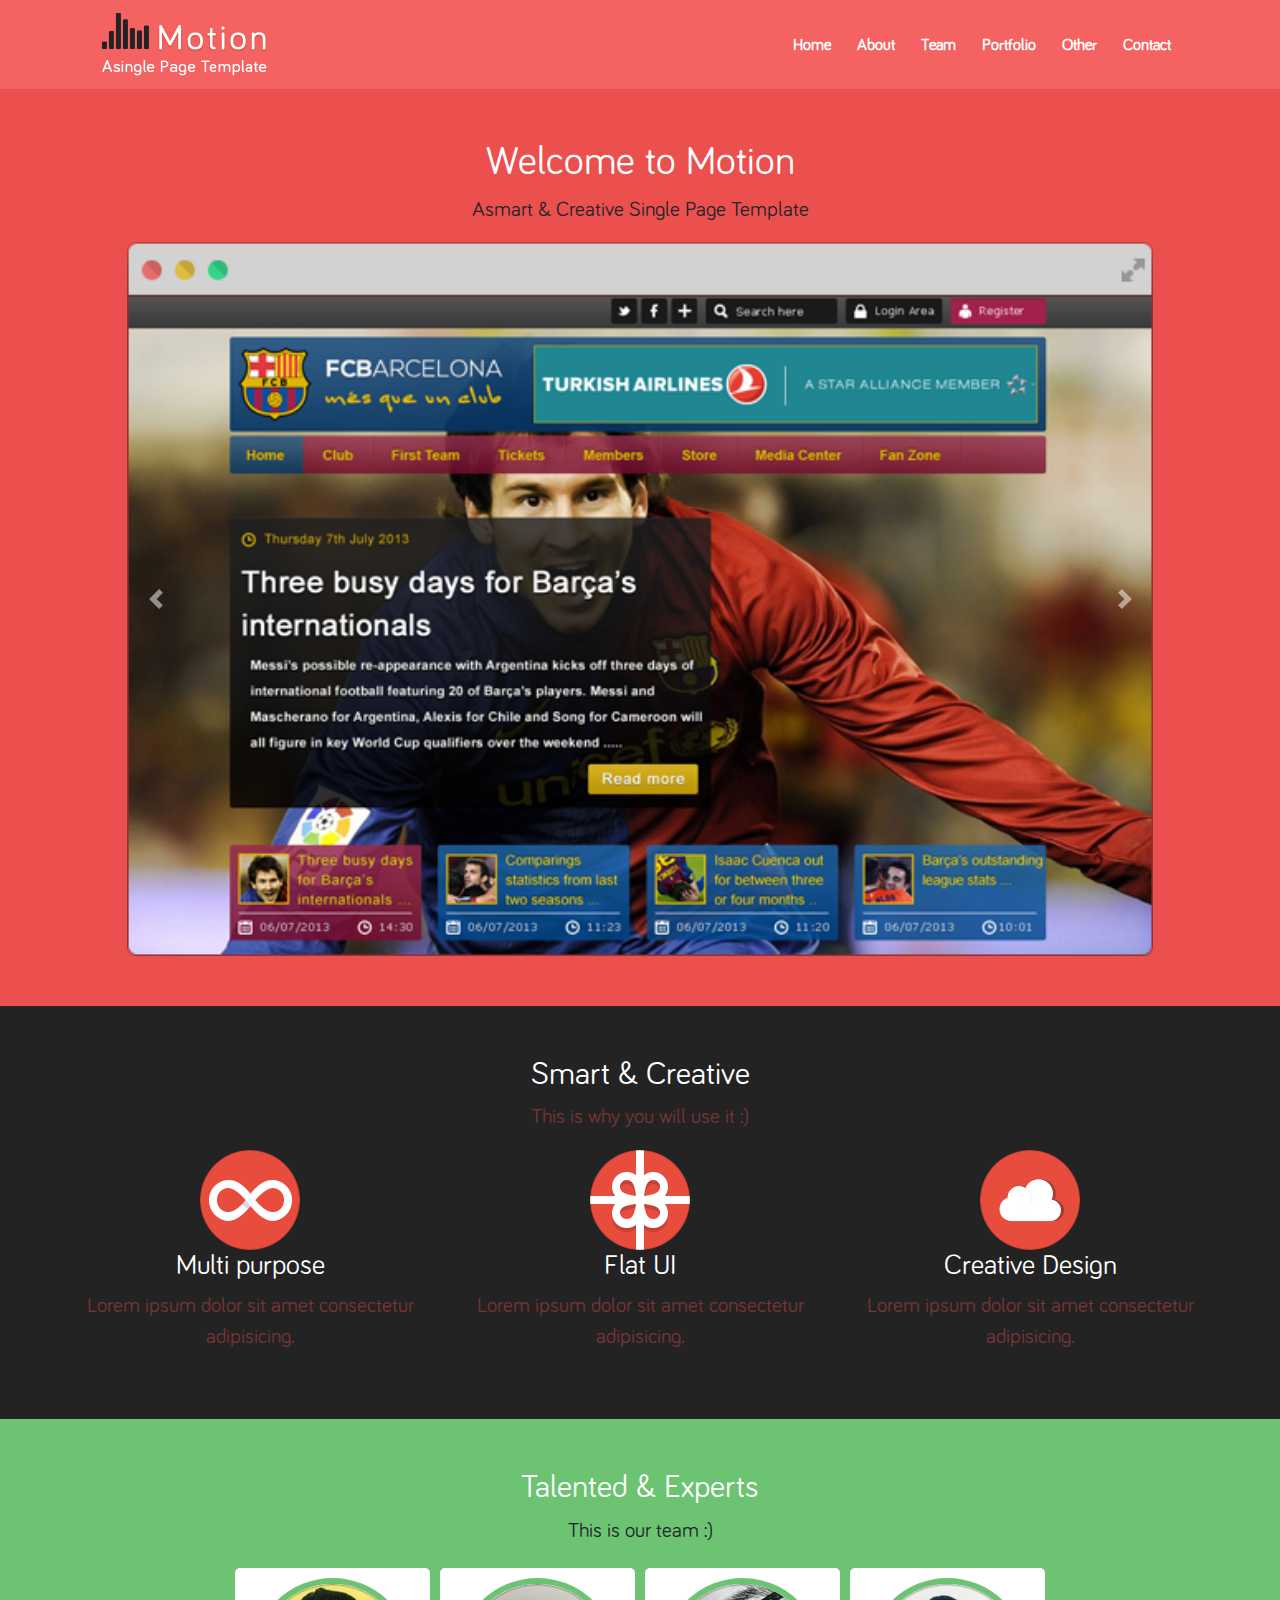
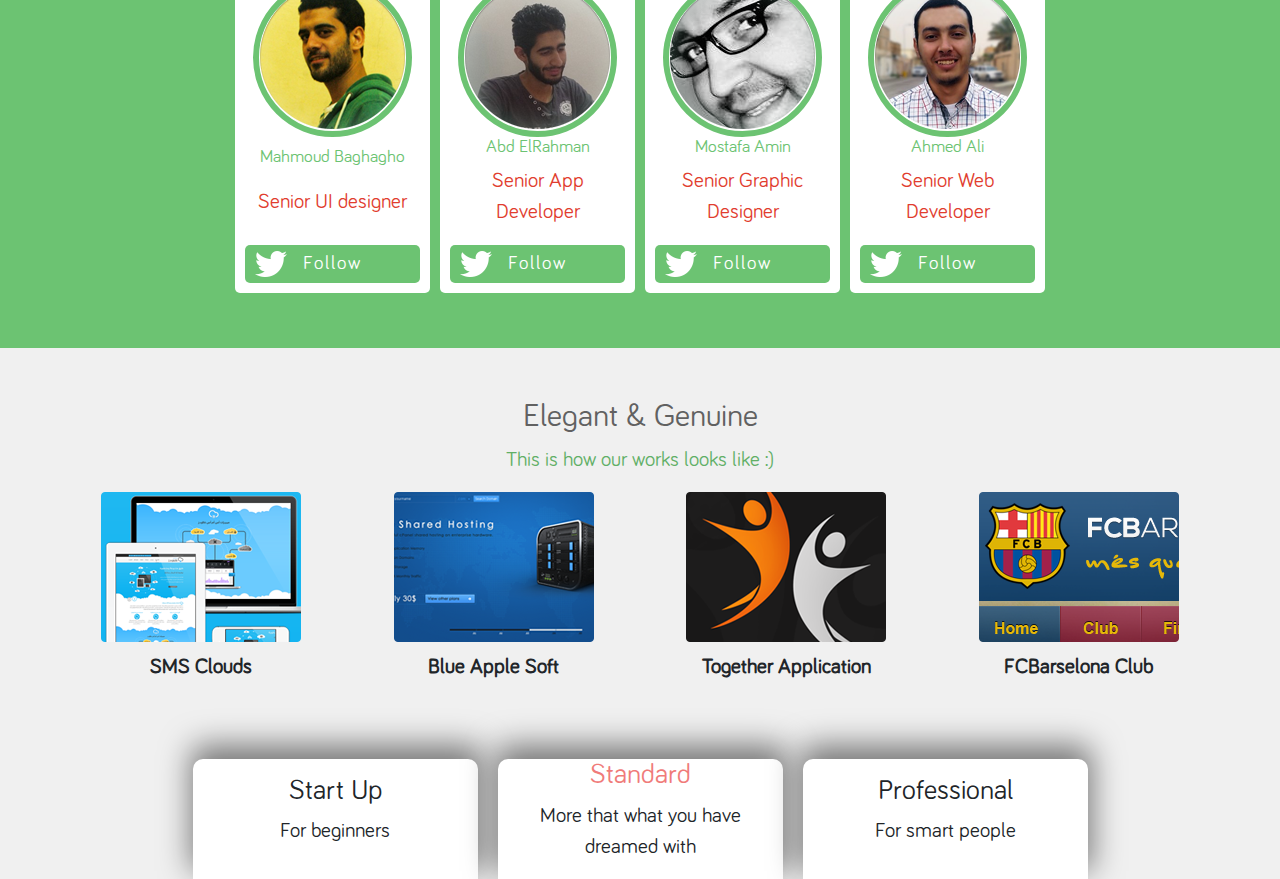
<file: Motion/index.html>
<!DOCTYPE html>
<html lang="en">
<head>
    <meta charset="UTF-8">
    <meta name="viewport" content="width=device-width, initial-scale=1.0">
    <meta http-equiv="X-UA-Compatible" content="ie=edge">
    <title>Motion</title>
    <link rel="stylesheet" href="https://stackpath.bootstrapcdn.com/bootstrap/4.3.1/css/bootstrap.min.css" integrity="sha384-ggOyR0iXCbMQv3Xipma34MD+dH/1fQ784/j6cY/iJTQUOhcWr7x9JvoRxT2MZw1T" crossorigin="anonymous">
    <link rel="stylesheet" href="styles.css">
</head>
<body>
    <div class="header-1">
        <div class="container">
            <nav class="navbar navbar-expand-lg navbar-light">
            <a class="navbar-brand" href="#"><img src="img/graph.png" alt=""></a>
            <button class="navbar-toggler" type="button" data-toggle="collapse" data-target="#navbarSupportedContent" aria-controls="navbarSupportedContent" aria-expanded="false" aria-label="Toggle navigation">
                <span class="navbar-toggler-icon"></span>
            </button>
            <div class="collapse navbar-collapse" id="navbarSupportedContent">
                <ul class="navbar-nav mr-auto">
                <li class="nav-item active">
                    <a class="nav-link" href="#">Home</a>
                </li>
                <li class="nav-item active">
                    <a class="nav-link" href="#">About</a>
                </li>
                <li class="nav-item active">
                    <a class="nav-link" href="#">Team</a>
                </li>
                <li class="nav-item active">
                    <a class="nav-link" href="#">Portfolio</a>
                </li>
                <li class="nav-item active">
                    <a class="nav-link" href="#">Other</a>
                </li>
                <li class="nav-item active">
                    <a class="nav-link" href="#">Contact</a>
                </li>
                </ul>
            </div>
            </nav>
        </div>
    </div>
    <div class="header-2">
        <div class="container pt">
            <h1>Welcome to Motion</h1>
            <p>Asmart & Creative Single Page Template</p>
                <div id="carouselExampleControls" class="carousel slide" data-ride="carousel">
                    <div class="carousel-inner">
                        <div class="carousel-item active">
                            <img src="img/safari.png" class="d-block" alt="...">
                        </div>
                        <div class="carousel-item">
                            <img src="img/safari2.png" class="d-block" alt="...">
                        </div>
                        <div class="carousel-item">
                            <img src="img/safari3.png" class="d-block" alt="...">
                        </div>
                    </div>
                    <a class="carousel-control-prev" href="#carouselExampleControls" role="button" data-slide="prev">
                        <span class="carousel-control-prev-icon" aria-hidden="true"></span>
                    </a>
                    <a class="carousel-control-next" href="#carouselExampleControls" role="button" data-slide="next">
                        <span class="carousel-control-next-icon" aria-hidden="true"></span>
                    </a>
                </div>
        </div>
    </div>
    <div class="full-w-1">
        <div class="container pt">
            <h2 class="t-center">Smart & Creative</h2>
            <p>This is why you will use it :)</p>
            <div class="creative row">
                <div class="creative-item col-lg-4 col-md-6 col-sm-12">
                    <img src="img/multi.png" alt="">
                    <h3>Multi purpose</h3>
                    <p>Lorem ipsum dolor sit amet consectetur adipisicing.</p>
                </div>
                <div class="creative-item col-lg-4 col-md-6 col-sm-12">
                    <img src="img/flat.png" alt="">
                    <h3>Flat UI</h3>
                    <p>Lorem ipsum dolor sit amet consectetur adipisicing.</p>
                </div>
                <div class="creative-item col-lg-4 col-md-6 col-sm-12">
                    <img src="img/creative.png" alt="">
                    <h3>Creative Design</h3>
                    <p>Lorem ipsum dolor sit amet consectetur adipisicing.</p>
                </div>
            </div>
        </div>
    </div>
    <div class="full-w-3">
        <div class="container pt">
            <h2>Talented & Experts</h2>
            <p>This is our team :)</p>
            <div class="experts row">
                <div class="expert-item col-xl-2 col-lg-4 col-md-5 col-sm-10">
                    <img src="img/team1.png" alt="">
                    <h5>Mahmoud Baghagho</h5>
                    <p>Senior UI designer</p>
                    <button><img src="img/twitter-icon.png" alt="">Follow</button>
                </div>
                <div class="expert-item col-xl-2 col-lg-4 col-md-5 col-sm-10">
                    <img src="img/team2.png" alt="">
                    <h5>Abd ElRahman</h3>
                    <p>Senior App Developer</p>
                    <button><img src="img/twitter-icon.png" alt="">Follow</button>
                </div>
                <div class="expert-item col-xl-2 col-lg-4 col-md-5 col-sm-10">
                    <img src="img/team3.png" alt="">
                    <h5>Mostafa Amin</h3>
                    <p>Senior Graphic Designer</p>
                    <button><img src="img/twitter-icon.png" alt="">Follow</button>
                </div>
                <div class="expert-item col-xl-2 col-lg-4 col-md-5 col-sm-10">
                    <img src="img/team4.png" alt="">
                    <h5>Ahmed Ali</h3>
                    <p>Senior Web Developer</p>
                    <button><img src="img/twitter-icon.png" alt="">Follow</button>
                </div>
            </div>
        </div>
    </div>
    <div class="full-w-4">
        <div class="container pt">
            <h2>Elegant & Genuine</h2>
            <p>This is how our works looks like :)</p>
            <div class="genuines row">
                <div class="genuine-item col">
                    <img src="img/portfolio-1.png" alt="SMS Clouds">
                    <p><strong>SMS Clouds</strong></p>
                </div>
                <div class="genuine-item col">
                    <img src="img/portfolio-2.png" alt="Blue Apple Soft">
                    <p><strong>Blue Apple Soft</strong></p>
                </div>
                <div class="genuine-item col">
                    <img src="img/portfolio-3.png" alt="Together Application">
                    <p><strong>Together Application</strong></p>
                </div>
                <div class="genuine-item col">
                    <img src="img/portfolio-4.png" alt="FCBarselona Club col">
                    <p><strong>FCBarselona Club</strong></p>
                </div>
            </div>
        </div>
        <div class="container">
            <div class="tarifs row">
                <div class="tarif-item col-lg-3">
                    <h3>Start Up</h3>
                    <p>For beginners</p>
                </div>
                <div class="tarif-item standard col-lg-3">
                    <h3> Standard</h3>
                    <p>More that what you have dreamed with</p>
                </div>
                <div class="tarif-item col-lg-3">
                    <h3> Professional</h3>
                    <p>For smart people</p>
                </div>
            </div>
        </div>
    </div>
    <script src="https://code.jquery.com/jquery-3.3.1.slim.min.js" integrity="sha384-q8i/X+965DzO0rT7abK41JStQIAqVgRVzpbzo5smXKp4YfRvH+8abtTE1Pi6jizo" crossorigin="anonymous"></script>
    <script src="https://cdnjs.cloudflare.com/ajax/libs/popper.js/1.14.7/umd/popper.min.js" integrity="sha384-UO2eT0CpHqdSJQ6hJty5KVphtPhzWj9WO1clHTMGa3JDZwrnQq4sF86dIHNDz0W1" crossorigin="anonymous"></script>
    <script src="https://stackpath.bootstrapcdn.com/bootstrap/4.3.1/js/bootstrap.min.js" integrity="sha384-JjSmVgyd0p3pXB1rRibZUAYoIIy6OrQ6VrjIEaFf/nJGzIxFDsf4x0xIM+B07jRM" crossorigin="anonymous"></script>
</body>
</html>
</file>
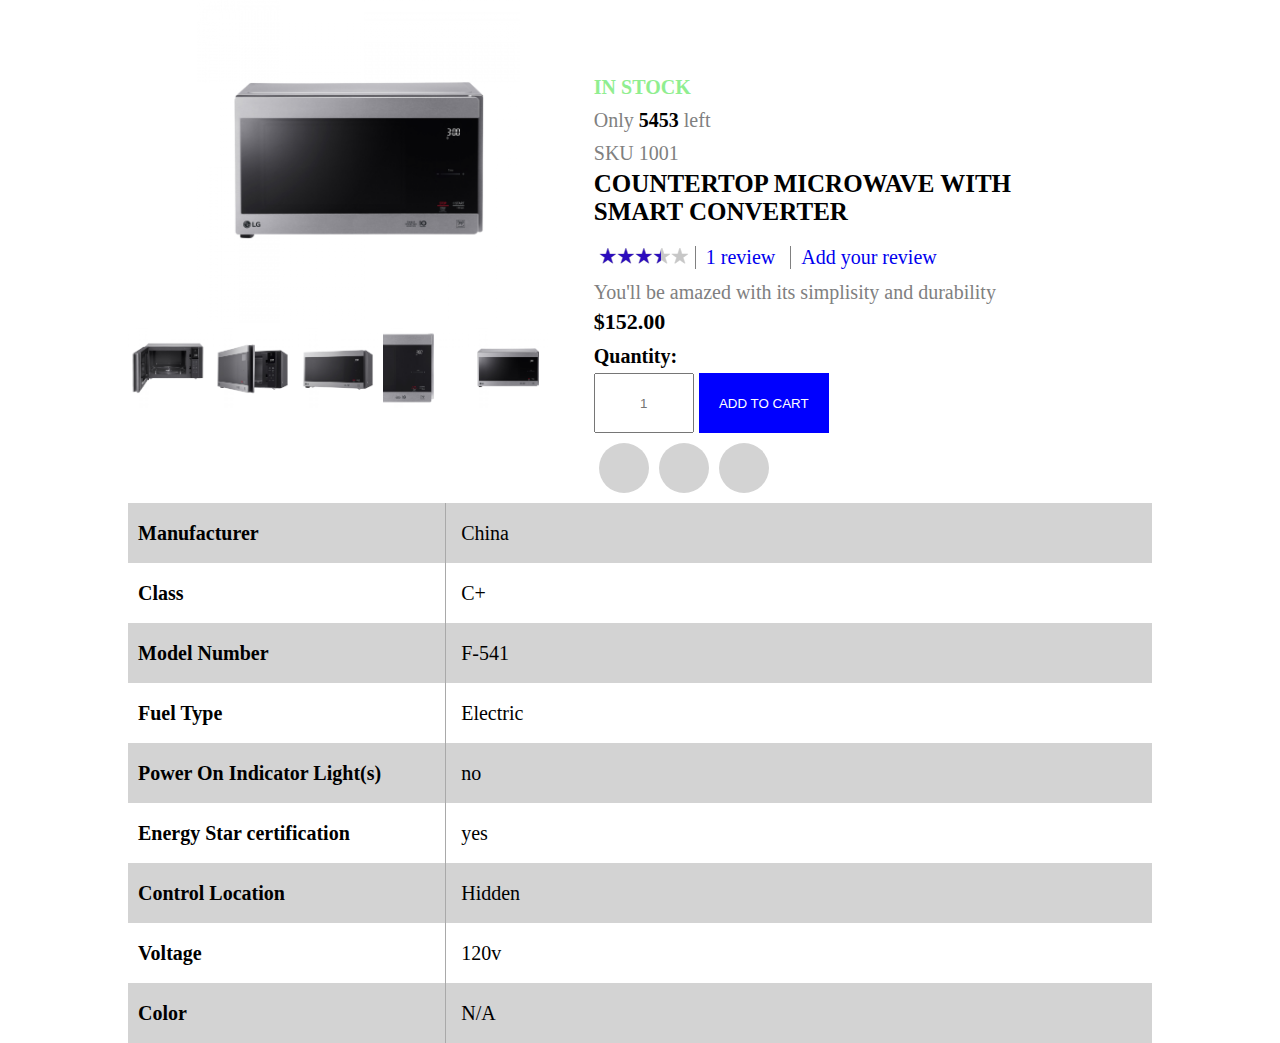
<file: product/index.html>
<!DOCTYPE html>
<html lang="en">
<head>
    <meta charset="UTF-8">
    <meta name="viewport" content="width=device-width, initial-scale=1.0">
    <meta http-equiv="X-UA-Compatible" content="ie=edge">
    <title>Document</title>
    <link rel="stylesheet" href="https://use.fontawesome.com/releases/v5.6.3/css/all.css" integrity="sha384-UHRtZLI+pbxtHCWp1t77Bi1L4ZtiqrqD80Kn4Z8NTSRyMA2Fd33n5dQ8lWUE00s/" crossorigin="anonymous">
    <link rel="stylesheet" href="style.css">
</head>
<body>
    <div class="container">
        <div class="col">
            <div id="big">
                <img src="img/img_4.png" alt="Microwave">
            </div>
            <div class="small">

                <img src="img/img_2.png" alt="Microwave">
                <img src="img/img_3.png" alt="Microwave">
                <img src="img/img_5.png" alt="Microwave">
                <img src="img/img_6.png" alt="Microwave">
                <img src="img/img_4.png" alt="Microwave">
            </div>
        </div>
        <div class="col">
            <p class="green">in stock</p>
            <p>Only <span class="bolder">5453</span> left</p>
            <p><span class="bold">SKU</span> 1001</p>
            <h1>countertop microwave with smart converter</h1>
            <div class="stars">
                <img src="img/star.png" alt="Rating">
                <a href="#">1 review</a>
                <a href="#">Add your review</a>
            </div>
            <p>You'll be amazed with its simplisity and durability</p>
            <h2>$152.00</h2>
            <p class="quanity"><strong>Quantity</strong>:</p>
            <div class="form">
                <input type="text" placeholder="1">
                <input type="submit" value="Add to cart">
            </div>
            <div class="icon"><i class="far fa-heart"></i></div>
            <div class="icon"><i class="fas fa-balance-scale"></i></div>
            <div class="icon"><i class="far fa-envelope"></i></div>
        </div>
        <div class="more-info">
            <div class="row">
                <div class="prop">Manufacturer</div>
                <div class="value">China</div>
            </div>
            <div class="row">
                <div class="prop">Class</div>
                <div class="value">C+</div>
            </div>
            <div class="row">
                <div class="prop">Model Number</div>
                <div class="value">F-541</div>
            </div>
            <div class="row">
                <div class="prop">Fuel Type</div>
                <div class="value">Electric</div>
            </div>
            <div class="row">
                <div class="prop">Power On Indicator Light(s)</div>
                <div class="value">no</div>
            </div>
            <div class="row">
                <div class="prop">Energy Star certification</div>
                <div class="value">yes</div>
            </div>
            <div class="row">
                <div class="prop">Control Location</div>
                <div class="value">Hidden</div>
            </div>
            <div class="row">
                <div class="prop">Voltage</div>
                <div class="value">120v</div>
            </div>
            <div class="row">
                <div class="prop">Color</div>
                <div class="value">N/A</div>
            </div>
        </div>
    </div>
    
    </body>
</html>
</file>
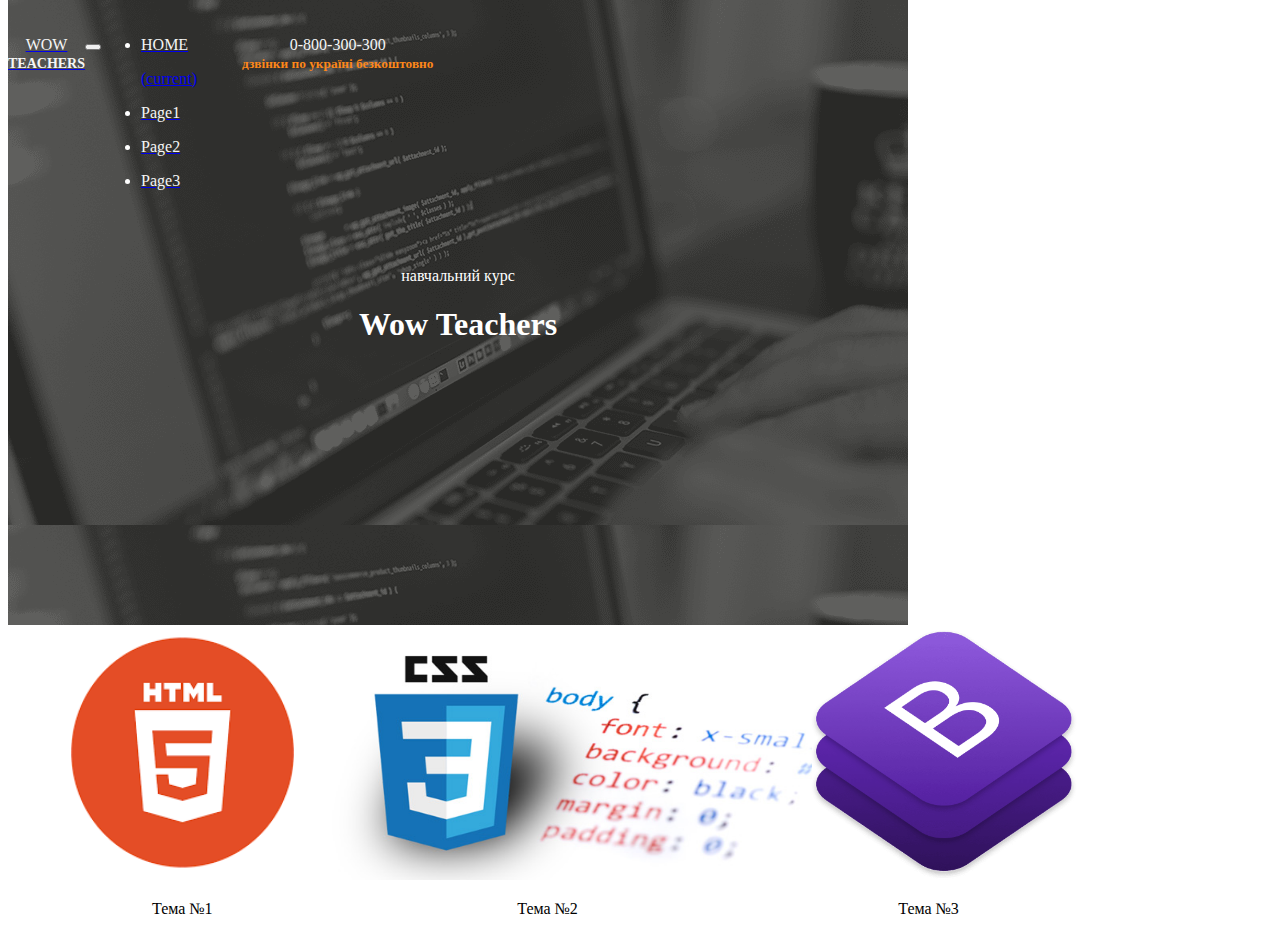
<file: BootStrap/html/index.html>
<!DOCTYPE html>
<html lang="en">
<head>
    <meta charset="UTF-8">
    <meta name="viewport" content="width=device-width, initial-scale=1.0">
    <meta http-equiv="X-UA-Compatible" content="ie=edge">
    <link rel="stylesheet" href="https://stackpath.bootstrapcdn.com/bootstrap/4.2.1/css/bootstrap.min.css" integrity="sha384-GJzZqFGwb1QTTN6wy59ffF1BuGJpLSa9DkKMp0DgiMDm4iYMj70gZWKYbI706tWS" crossorigin="anonymous">
    <link rel="stylesheet" href="../css/style.css">
    <title>Document</title>
</head>
<body>
    <div class="container">
        <div class=row>
            <div class="menu-h col-xl-12">
                    <nav class="navbar navbar-expand-lg navbar-light">
                            <a class="navbar-brand" href="../html/index.html"><p class="base">WOW<br><b>teachers</b></p></a>
                            <button class="navbar-toggler" type="button" data-toggle="collapse" data-target="#navbarNav" aria-controls="navbarNav" aria-expanded="false" aria-label="Toggle navigation">
                              <span class="navbar-toggler-icon"></span>
                            </button>
                            <div class="collapse navbar-collapse d-flex justify-content-end" id="navbarNav">
                              <ul class="navbar-nav">
                                <li class="nav-item active">
                                  <a class="nav-link" href="../html/index.html"><p>HOME</p> <span class="sr-only">(current)</span></a>
                                </li>
                                <li class="nav-item">
                                  <a class="nav-link" href="../html/index1.html"><p>Page1</p></a>
                                </li>
                                <li class="nav-item">
                                  <a class="nav-link" href="../html/index2.html"><p>Page2</p></a>
                                </li>
                                <li class="nav-item">
                                  <a class="nav-link" href="../html/index3.html"><p>Page3</p></a>
                                </li>
                              </ul>
                            </div>
                            <div class="cell">
                              <p id="num">0-800-300-300<br><small><strong>дзвінки по україні безкоштовно</strong></small></p>
                            </div>
                          </nav>
                <div class="h">
                    <p>навчальний курс</p>
                    <h1>Wow Teachers</h1>
                </div>
            </div>
        </div>
        <div class="row">
            <div class="langs">
              <div class="lang">
                <a href="index1.html"><img class="lang-item" src="../img/1.png" alt="HTML"></a>
                <p class="tc">Тема №1</p>
              </div>
              <div class="lang">
                  <a href="../html/index2.html"><img class="lang-item1" src="../img/css1.jpg" alt="CSS"></a>
                  <p class="tc">Тема №2</p>
              </div>
              <div class="lang">
                  <a href="../html/index3.html"><img class="lang-item2" src="../img/bootstrap.png" alt="BootStrap"></a>
                  <p class="tc">Тема №3</p>
              </div>



            </div>
        </div>
    <script src="https://code.jquery.com/jquery-3.3.1.slim.min.js" integrity="sha384-q8i/X+965DzO0rT7abK41JStQIAqVgRVzpbzo5smXKp4YfRvH+8abtTE1Pi6jizo" crossorigin="anonymous"></script>
    <script src="https://cdnjs.cloudflare.com/ajax/libs/popper.js/1.14.6/umd/popper.min.js" integrity="sha384-wHAiFfRlMFy6i5SRaxvfOCifBUQy1xHdJ/yoi7FRNXMRBu5WHdZYu1hA6ZOblgut" crossorigin="anonymous"></script>
    <script src="https://stackpath.bootstrapcdn.com/bootstrap/4.2.1/js/bootstrap.min.js" integrity="sha384-B0UglyR+jN6CkvvICOB2joaf5I4l3gm9GU6Hc1og6Ls7i6U/mkkaduKaBhlAXv9k" crossorigin="anonymous"></script>
</body>
</html>
</file>
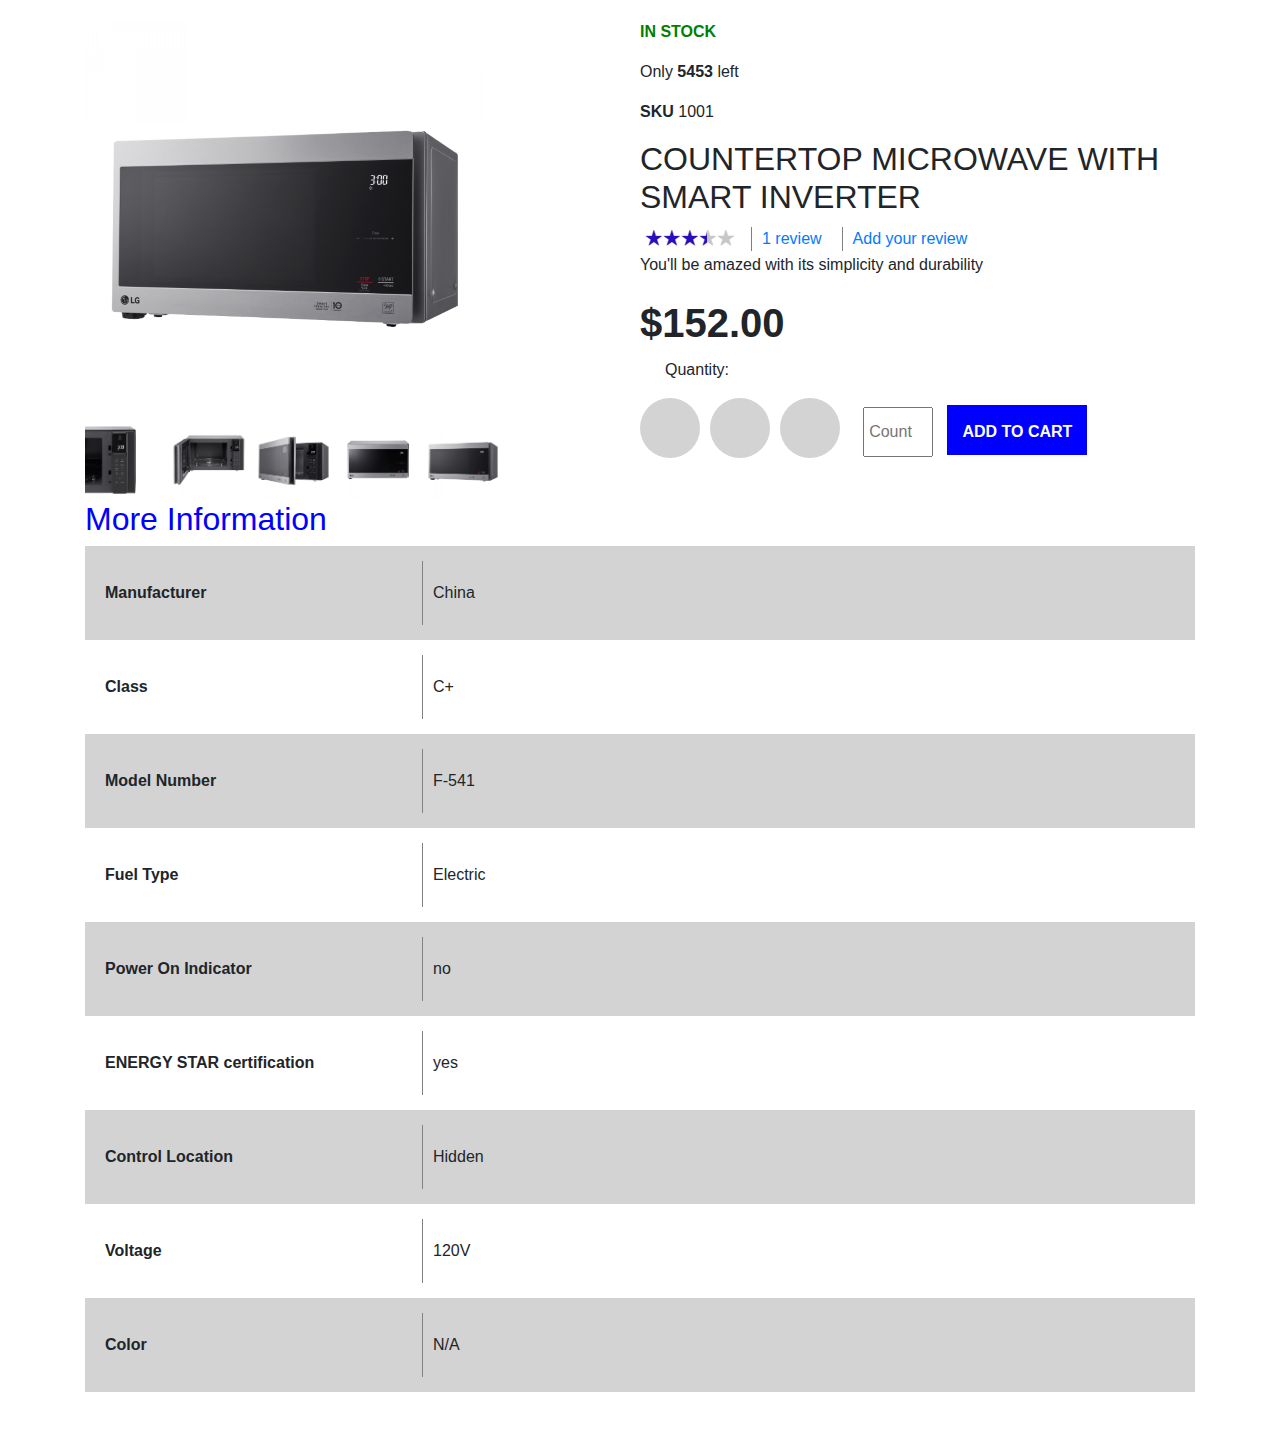
<file: JS/Switch&form/index.html>
<!DOCTYPE html>
<html lang="en">
<head>
    <meta charset="UTF-8">
    <meta name="viewport" content="width=device-width, initial-scale=1.0">
    <meta http-equiv="X-UA-Compatible" content="ie=edge">
    <link rel="stylesheet" href="https://use.fontawesome.com/releases/v5.3.1/css/all.css" integrity="sha384-mzrmE5qonljUremFsqc01SB46JvROS7bZs3IO2EmfFsd15uHvIt+Y8vEf7N7fWAU" crossorigin="anonymous">
    <link rel="stylesheet" href="style.css">
    <title>Countertop Microwave</title>
    <script src="switch.js"></script>
    <link rel="stylesheet" href="https://stackpath.bootstrapcdn.com/bootstrap/4.3.1/css/bootstrap.min.css" integrity="sha384-ggOyR0iXCbMQv3Xipma34MD+dH/1fQ784/j6cY/iJTQUOhcWr7x9JvoRxT2MZw1T" crossorigin="anonymous">
</head>
<body>
<div class="container">
    <div class="main">
        <div class="photos">
            <div class="bph">
                <img id="big" src="img/img_5.png" alt="photo">
            </div>
            <div class="photo">
                <img src="img/img_1.png" alt="photo">
                <img src="img/img_2.png" alt="photo">
                <img src="img/img_3.png" alt="photo">
                <img src="img/img_4.png" alt="photo">
                <img src="img/img_5.png" alt="photo">
            </div>
        </div>
        <div class="info">
            <p class="stock f-w-700">In stock</p>
            <p>Only <span class="f-w-700">5453</span> left</p>
            <p><span class="f-w-700">SKU</span>&nbsp;1001</p>
            <h2>Countertop microwave with smart inverter</h2>
            <div class="rank">
                <img src="img/star.png" alt="stars">
                <a href="#">1 review</a>
                <a href="#">Add your review</a>
            </div>
            <p>You'll be amazed with its simplicity and durability</p>
            <p class="price">$152.00</p>
            <p class="quantity">Quantity:</p>
            <div class="btn">
                <form action="form.php">
                    <input type="number" placeholder="Count">
                    <input type="submit" class="submit" value="Add to cart">
                </form>
            </div>
            <div class="ifa">
                <i class="far fa-heart"></i>
            </div>
            <div class="ifa">
                <i class="fa fa-balance-scale"></i>
            </div>
            <div class="ifa">
                <i class="far fa-envelope"></i>
            </div>
        </div>
    </div>
    <div class="more-info">
        <h2>More Information</h2>
        <div class="someprop">
            <div class="prop"><span>Manufacturer</span></div>
            <div class="value">China</div>
        </div>
        <div class="someprop">
            <div class="prop"><span>Class</span></div>
            <div class="value">C+</div>
        </div>
        <div class="someprop">
            <div class="prop"><span>Model Number</span></div>
            <div class="value">F-541</div>
        </div>
        <div class="someprop">
            <div class="prop"><span>Fuel Type</span></div>
            <div class="value">Electric</div>
        </div>
        <div class="someprop">
            <div class="prop"><span>Power On Indicator</span></div>
            <div class="value">no</div>
        </div>
        <div class="someprop">
            <div class="prop"><span>ENERGY STAR certification</span></div>
            <div class="value">yes</div>
        </div>
        <div class="someprop">
            <div class="prop"><span>Control Location</span></div>
            <div class="value">Hidden</div>
        </div>
        <div class="someprop">
            <div class="prop"><span>Voltage</span></div>
            <div class="value">120V</div>
        </div>
        <div class="someprop">
            <div class="prop"><span>Color</span></div>
            <div class="value">N/A</div>
        </div>
    </div>
</div>
<div id="modal_form"> 
      <span id="modal_close">&times;</span> 
      <form>
          <label for="name">Введіть своє ім'я</label><br>
          <input type="text" id="name" class="form-control"placeholder="your name">
          <label for="email">Введіть своє ім'я</label><br>
          <input type="text" id="email" class="form-control"placeholder="your email"><br>
          <label for="pay">Спосіб оплат</label><br>
          <label for="on">Онлайн</label>
          <input type="radio" id="off" name="pay" value="offline">
          <label type="off">При отриманні</label>
          <input type="radio" id="on" name="pay" value="online">
          <label for="sub">Підтверджую</label>
          <input type="checkbox" id="sub">
    
          <input type="button" value="Підтвердити замовлення">

      </form>
</div>
<div id="overlay"></div>
<script src="switch.js"></script>
<script src="form.js"></script>
</body>
</html>
</file>
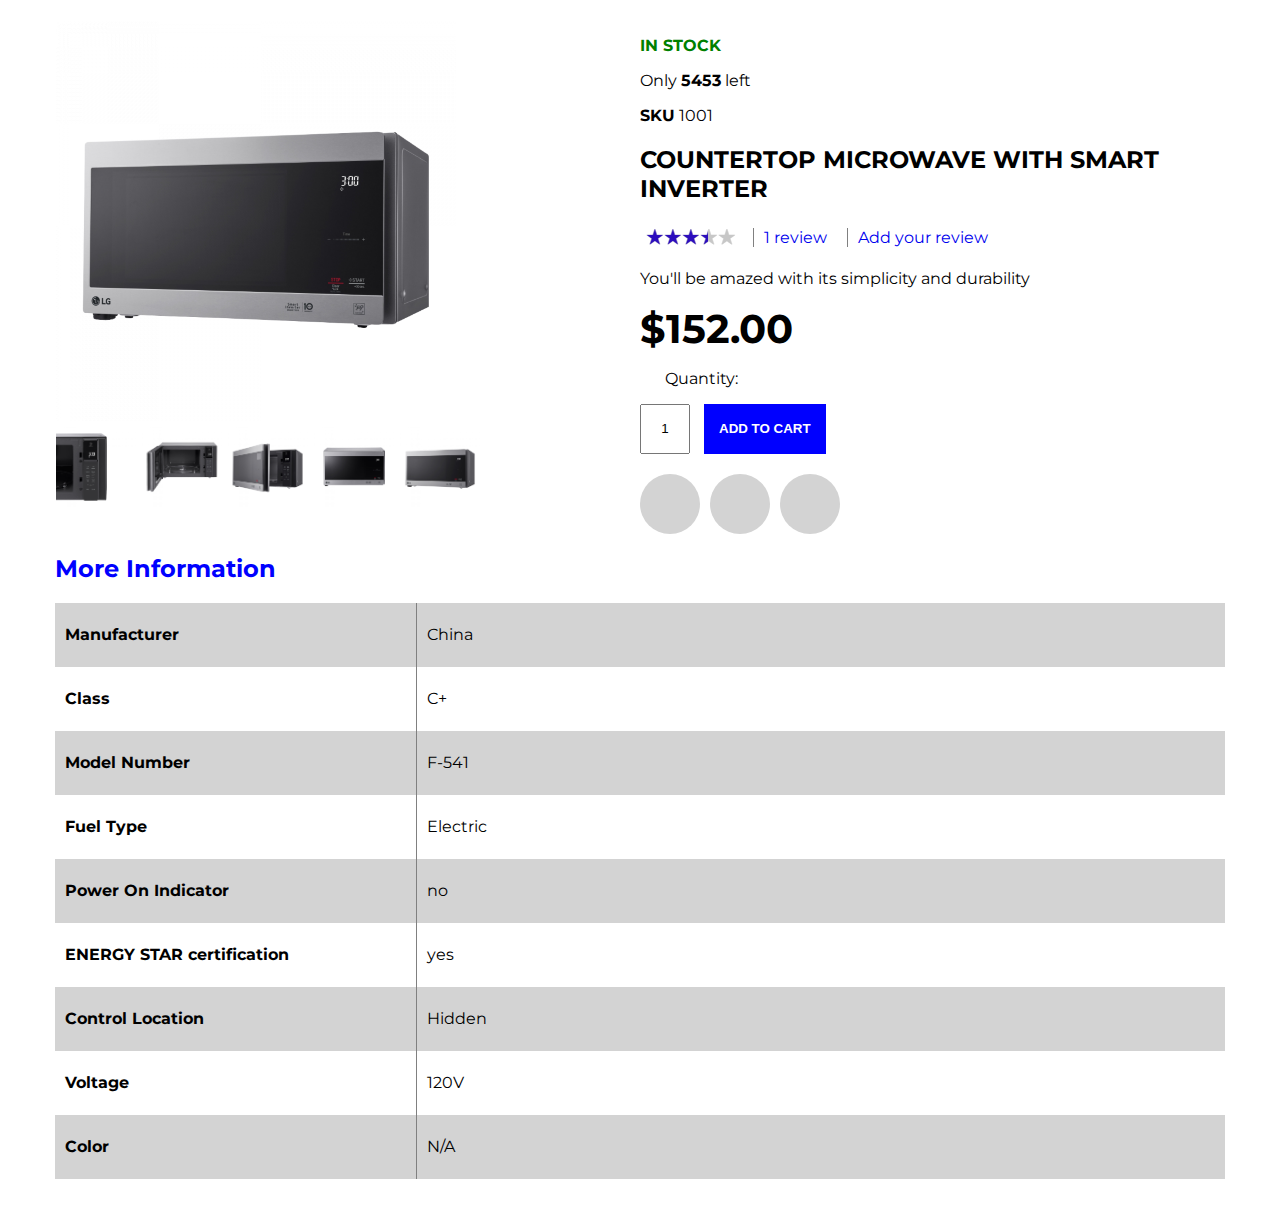
<file: JS/Switch/Practice_1/index.html>
<!DOCTYPE html>
<html lang="en">
<head>
    <meta charset="UTF-8">
    <meta name="viewport" content="width=device-width, initial-scale=1.0">
    <meta http-equiv="X-UA-Compatible" content="ie=edge">
    <link rel="stylesheet" href="https://use.fontawesome.com/releases/v5.3.1/css/all.css" integrity="sha384-mzrmE5qonljUremFsqc01SB46JvROS7bZs3IO2EmfFsd15uHvIt+Y8vEf7N7fWAU" crossorigin="anonymous">
    <link rel="stylesheet" href="style.css">
    <title>Countertop Microwave</title>
    <script src="javascript.js"></script>
</head>
<body>
<div class="container">
    <div class="main">
        <div class="photos">
            <div class="bph">
                <img id="big" src="img/img_5.png" alt="photo">
            </div>
            <div class="photo">
                <img src="img/img_1.png" alt="photo">
                <img src="img/img_2.png" alt="photo">
                <img src="img/img_3.png" alt="photo">
                <img src="img/img_4.png" alt="photo">
                <img src="img/img_5.png" alt="photo">
            </div>
        </div>
        <div class="info">
            <p class="stock f-w-700">In stock</p>
            <p>Only <span class="f-w-700">5453</span> left</p>
            <p><span class="f-w-700">SKU</span>&nbsp;1001</p>
            <h2>Countertop microwave with smart inverter</h2>
            <div class="rank">
                <img src="img/star.png" alt="stars">
                <a href="#">1 review</a>
                <a href="#">Add your review</a>
            </div>
            <p>You'll be amazed with its simplicity and durability</p>
            <p class="price">$152.00</p>
            <p class="quantity">Quantity:</p>
            <div class="btn">
                <input type="text" value="1">
                <input type="submit" value="Add to cart">
            </div>
            <div class="ifa">
                <i class="far fa-heart"></i>
            </div>
            <div class="ifa">
                <i class="fa fa-balance-scale"></i>
            </div>
            <div class="ifa">
                <i class="far fa-envelope"></i>
            </div>
        </div>
    </div>
    <div class="more-info">
        <h2>More Information</h2>
        <div class="someprop">
            <div class="prop"><span>Manufacturer</span></div>
            <div class="value">China</div>
        </div>
        <div class="someprop">
            <div class="prop"><span>Class</span></div>
            <div class="value">C+</div>
        </div>
        <div class="someprop">
            <div class="prop"><span>Model Number</span></div>
            <div class="value">F-541</div>
        </div>
        <div class="someprop">
            <div class="prop"><span>Fuel Type</span></div>
            <div class="value">Electric</div>
        </div>
        <div class="someprop">
            <div class="prop"><span>Power On Indicator</span></div>
            <div class="value">no</div>
        </div>
        <div class="someprop">
            <div class="prop"><span>ENERGY STAR certification</span></div>
            <div class="value">yes</div>
        </div>
        <div class="someprop">
            <div class="prop"><span>Control Location</span></div>
            <div class="value">Hidden</div>
        </div>
        <div class="someprop">
            <div class="prop"><span>Voltage</span></div>
            <div class="value">120V</div>
        </div>
        <div class="someprop">
            <div class="prop"><span>Color</span></div>
            <div class="value">N/A</div>
        </div>
    </div>
</div>

</body>
</html>
</file>
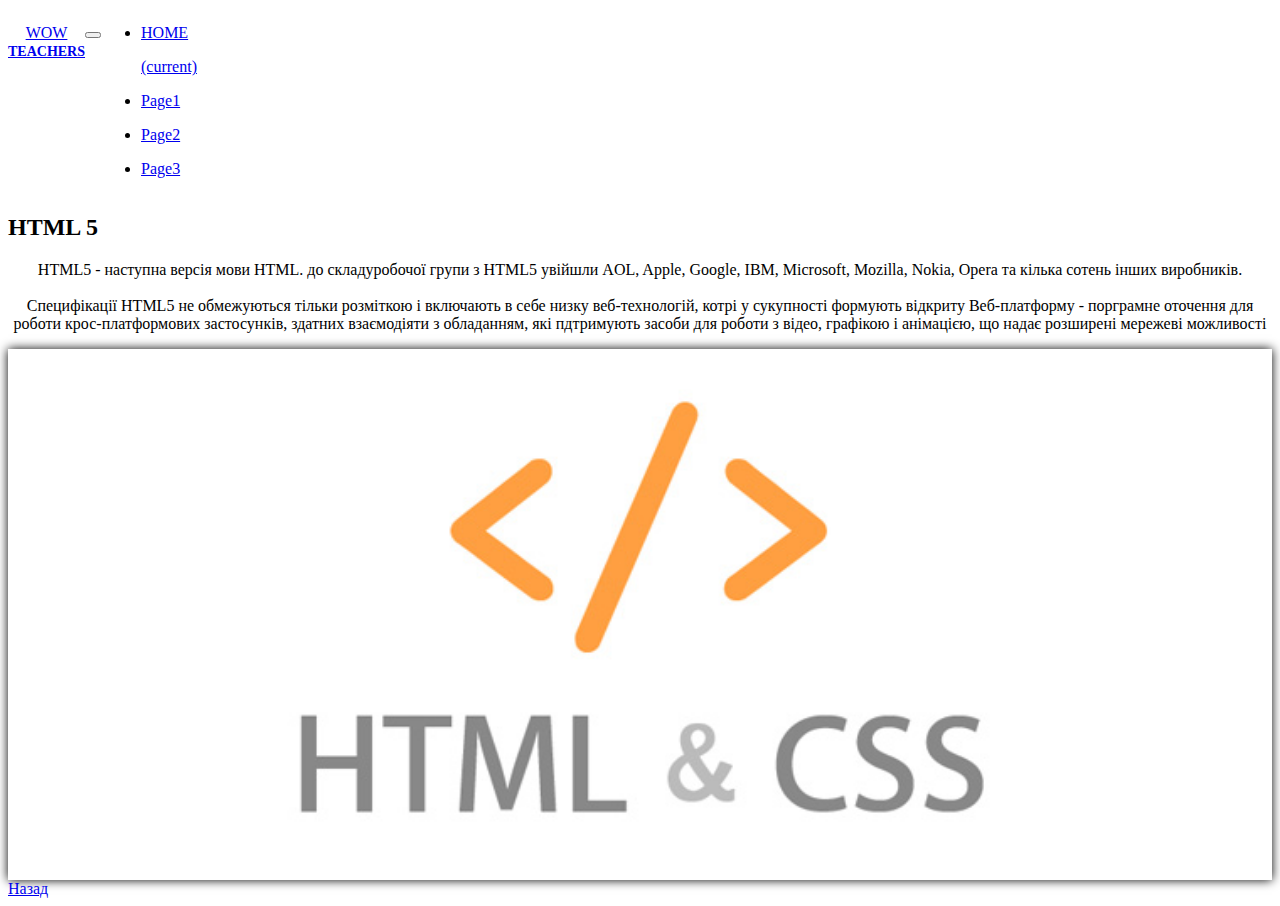
<file: BootStrap/html/index1.html>
<!DOCTYPE html>
<html lang="en">
<head>
    <meta charset="UTF-8">
    <meta name="viewport" content="width=device-width, initial-scale=1.0">
    <meta http-equiv="X-UA-Compatible" content="ie=edge">
    <link rel="stylesheet" href="https://stackpath.bootstrapcdn.com/bootstrap/4.2.1/css/bootstrap.min.css" integrity="sha384-GJzZqFGwb1QTTN6wy59ffF1BuGJpLSa9DkKMp0DgiMDm4iYMj70gZWKYbI706tWS" crossorigin="anonymous">
    <link rel="stylesheet" href="../css/style1.css">
    <title>Document</title>
</head>
<body>
    <div class="container">
            <nav class="navbar navbar-expand-lg navbar-light  transparent navbar-inverse">
                <a class="navbar-brand" href="../html/index.html"><p class="base">WOW<br><b>teachers</b></p></a>
                <button class="navbar-toggler" type="button" data-toggle="collapse" data-target="#navbarNav" aria-controls="navbarNav" aria-expanded="false" aria-label="Toggle navigation">
                <span class="navbar-toggler-icon"></span>
                </button>
                <div class="collapse navbar-collapse d-flex justify-content-end" id="navbarNav">
                    <ul class="navbar-nav">
                        <li class="nav-item">
                        <a class="nav-link" href="../html/index.html"><p>HOME</p><span class="sr-only">(current)</span></a>
                        </li>
                        <li class="nav-item active">
                          <a class="nav-link" href="../html/index1.html"><p>Page1</p></a>
                        </li>
                        <li class="nav-item">
                          <a class="nav-link" href="../html/index2.html"><p>Page2</p></a>
                        </li>
                        <li class="nav-item">
                            <a class="nav-link" href="../html/index3.html"><p>Page3</p></a>
                        </li>
                    </ul>
                </div>
            </nav>
        <div class="row h">
            <h2>HTML 5</h2>
        </div> 
        <div class="row">
            <div class="col-xl-6 base">
                <p>HTML5 - наступна версія мови HTML. до складуробочої групи з HTML5 увійшли AOL, Apple, Google, IBM, Microsoft, Mozilla, Nokia, Opera та кілька сотень інших виробників.<br><br>Специфікації HTML5 не обмежуються тільки розміткою і включають в себе низку веб-технологій, котрі у сукупності формують відкриту Веб-платформу - порграмне оточення для роботи крос-платформових застосунків, здатних взаємодіяти з обладанням, які пдтримують засоби для роботи з відео, графікою і анімацією, що надає розширені мережеві можливості</p>
            </div>
            <div class="col-xl-6 imag">
                <img class="imag-el" src="../img/html.jpg" alt="">
            </div>
            <a href="../html/index.html" class="btn btn-primary btn-lg">Назад</a>
        </div>
        
    </div>

    <script src="https://code.jquery.com/jquery-3.3.1.slim.min.js" integrity="sha384-q8i/X+965DzO0rT7abK41JStQIAqVgRVzpbzo5smXKp4YfRvH+8abtTE1Pi6jizo" crossorigin="anonymous"></script>
    <script src="https://cdnjs.cloudflare.com/ajax/libs/popper.js/1.14.6/umd/popper.min.js" integrity="sha384-wHAiFfRlMFy6i5SRaxvfOCifBUQy1xHdJ/yoi7FRNXMRBu5WHdZYu1hA6ZOblgut" crossorigin="anonymous"></script>
    <script src="https://stackpath.bootstrapcdn.com/bootstrap/4.2.1/js/bootstrap.min.js" integrity="sha384-B0UglyR+jN6CkvvICOB2joaf5I4l3gm9GU6Hc1og6Ls7i6U/mkkaduKaBhlAXv9k" crossorigin="anonymous"></script>
</body>
</html>
</file>
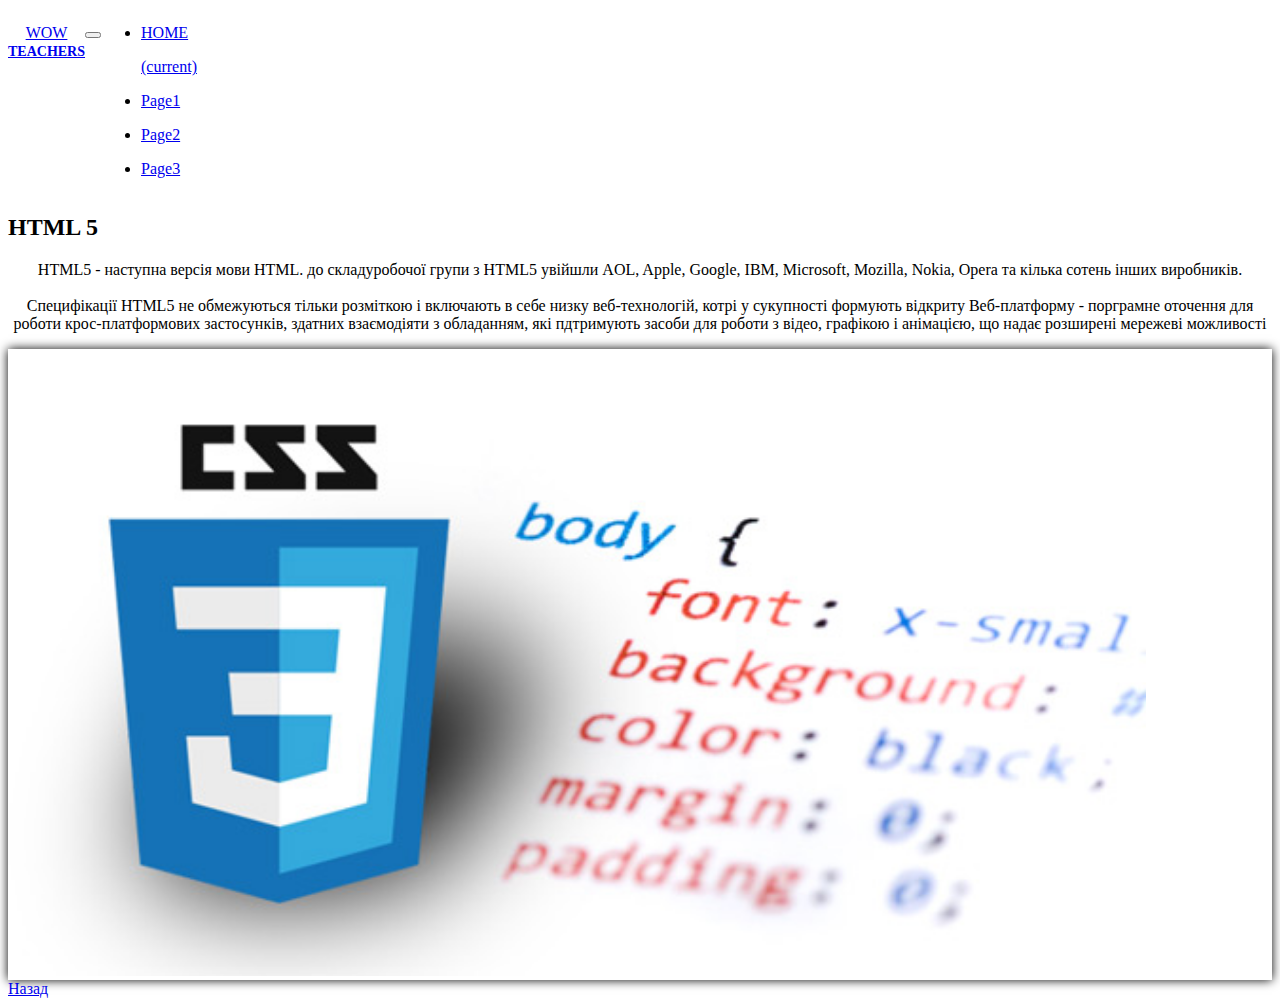
<file: BootStrap/html/index2.html>
<!DOCTYPE html>
<html lang="en">
<head>
    <meta charset="UTF-8">
    <meta name="viewport" content="width=device-width, initial-scale=1.0">
    <meta http-equiv="X-UA-Compatible" content="ie=edge">
    <link rel="stylesheet" href="https://stackpath.bootstrapcdn.com/bootstrap/4.2.1/css/bootstrap.min.css" integrity="sha384-GJzZqFGwb1QTTN6wy59ffF1BuGJpLSa9DkKMp0DgiMDm4iYMj70gZWKYbI706tWS" crossorigin="anonymous">
    <link rel="stylesheet" href="../css/style2.css">
    <title>Document</title>
</head>
<body>
    <div class="container">
            <nav class="navbar navbar-expand-lg navbar-light  transparent navbar-inverse">
                <a class="navbar-brand" href="../html/index.html"><p class="base">WOW<br><b>teachers</b></p></a>
                <button class="navbar-toggler" type="button" data-toggle="collapse" data-target="#navbarNav" aria-controls="navbarNav" aria-expanded="false" aria-label="Toggle navigation">
                <span class="navbar-toggler-icon"></span>
                </button>
                <div class="collapse navbar-collapse d-flex justify-content-end" id="navbarNav">
                    <ul class="navbar-nav">
                        <li class="nav-item">
                        <a class="nav-link" href="../html/index.html"><p>HOME</p><span class="sr-only">(current)</span></a>
                        </li>
                        <li class="nav-item">
                          <a class="nav-link" href="../html/index1.html"><p>Page1</p></a>
                        </li>
                        <li class="nav-item active">
                          <a class="nav-link" href="../html/index3.html"><p>Page2</p></a>
                        </li>
                        <li class="nav-item">
                            <a class="nav-link" href="../html/index3.html"><p>Page3</p></a>
                        </li>
                    </ul>
                </div>
            </nav>
        <div class="row h">
            <h2>HTML 5</h2>
        </div> 
        <div class="row">
            <div class="col-xl-6 base">
                <p>HTML5 - наступна версія мови HTML. до складуробочої групи з HTML5 увійшли AOL, Apple, Google, IBM, Microsoft, Mozilla, Nokia, Opera та кілька сотень інших виробників.<br><br>Специфікації HTML5 не обмежуються тільки розміткою і включають в себе низку веб-технологій, котрі у сукупності формують відкриту Веб-платформу - порграмне оточення для роботи крос-платформових застосунків, здатних взаємодіяти з обладанням, які пдтримують засоби для роботи з відео, графікою і анімацією, що надає розширені мережеві можливості</p>
            </div>
            <div class="col-xl-6 imag">
                <img class=imag-el src="../img/css1.jpg" alt="CSS">
            </div>
        </div>
        
        <a href="../html/index.html" class="btn btn-primary btn-lg">Назад</a>
    </div>

    <script src="https://code.jquery.com/jquery-3.3.1.slim.min.js" integrity="sha384-q8i/X+965DzO0rT7abK41JStQIAqVgRVzpbzo5smXKp4YfRvH+8abtTE1Pi6jizo" crossorigin="anonymous"></script>
    <script src="https://cdnjs.cloudflare.com/ajax/libs/popper.js/1.14.6/umd/popper.min.js" integrity="sha384-wHAiFfRlMFy6i5SRaxvfOCifBUQy1xHdJ/yoi7FRNXMRBu5WHdZYu1hA6ZOblgut" crossorigin="anonymous"></script>
    <script src="https://stackpath.bootstrapcdn.com/bootstrap/4.2.1/js/bootstrap.min.js" integrity="sha384-B0UglyR+jN6CkvvICOB2joaf5I4l3gm9GU6Hc1og6Ls7i6U/mkkaduKaBhlAXv9k" crossorigin="anonymous"></script>
</body>
</html>
</file>
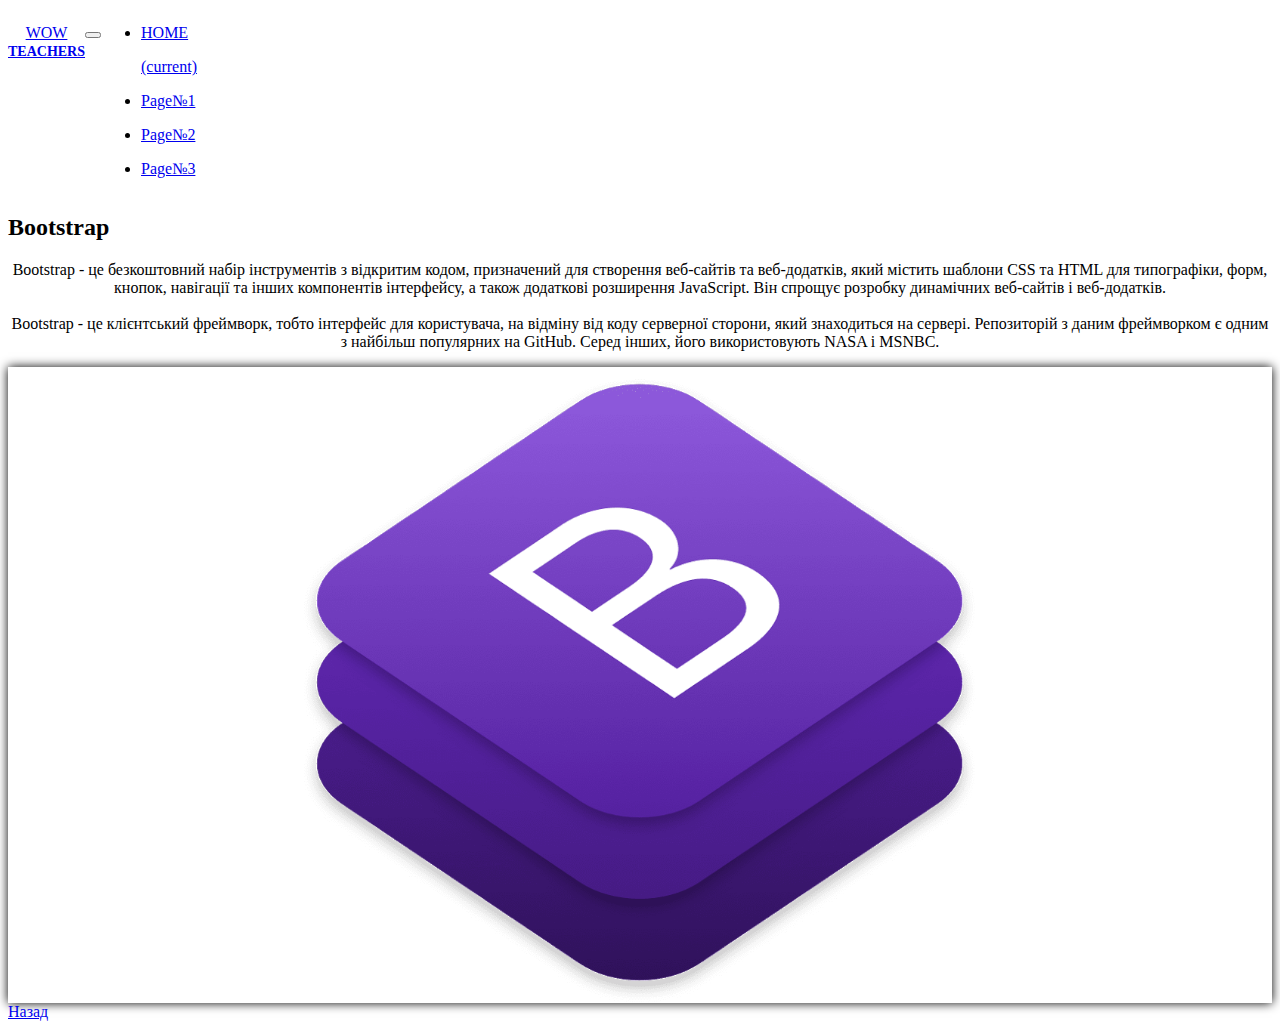
<file: BootStrap/html/index3.html>
<!DOCTYPE html>
<html lang="en">
<head>
    <meta charset="UTF-8">
    <meta name="viewport" content="width=device-width, initial-scale=1.0">
    <meta http-equiv="X-UA-Compatible" content="ie=edge">
    <link rel="stylesheet" href="https://stackpath.bootstrapcdn.com/bootstrap/4.2.1/css/bootstrap.min.css" integrity="sha384-GJzZqFGwb1QTTN6wy59ffF1BuGJpLSa9DkKMp0DgiMDm4iYMj70gZWKYbI706tWS" crossorigin="anonymous">
    <link rel="stylesheet" href="../css/style3.css">
    <title>Document</title>
</head>
<body>
    <div class="container">
            <nav class="navbar navbar-expand-lg navbar-light  transparent navbar-inverse">
                <a class="navbar-brand" href="../html/index.html"><p class="base">WOW<br><b>teachers</b></p></a>
                <button class="navbar-toggler" type="button" data-toggle="collapse" data-target="#navbarNav" aria-controls="navbarNav" aria-expanded="false" aria-label="Toggle navigation">
                <span class="navbar-toggler-icon"></span>
                </button>
                <div class="collapse navbar-collapse d-flex justify-content-end" id="navbarNav">
                    <ul class="navbar-nav">
                        <li class="nav-item">
                        <a class="nav-link" href="../html/index.html"><p>HOME</p><span class="sr-only">(current)</span></a>
                        </li>
                        <li class="nav-item">
                          <a class="nav-link" href="../html/index1.html"><p>Page№1</p></a>
                        </li>
                        <li class="nav-item">
                          <a class="nav-link" href="../html/index2.html"><p>Page№2</p></a>
                        </li>
                        <li class="nav-item active">
                            <a class="nav-link" href="../html/index3.html"><p>Page№3</p></a>
                        </li>
                    </ul>
                </div>
            </nav>
        <div class="row h">
            <h2>Bootstrap</h2>
        </div> 
        <div class="row">
            <div class="col-xl-6 base">
                <p>Bootstrap - це безкоштовний набір інструментів з відкритим кодом, призначений для створення веб-сайтів та веб-додатків, який містить шаблони CSS та HTML для типографіки, форм, кнопок, навігації та інших компонентів інтерфейсу, а також додаткові розширення JavaScript. Він спрощує розробку динамічних веб-сайтів і веб-додатків.<br><br> Bootstrap - це клієнтський фреймворк, тобто інтерфейс для користувача, на відміну від коду серверної сторони, який знаходиться на сервері. Репозиторій з даним фреймворком є одним з найбільш популярних на GitHub. Серед інших, його використовують NASA і MSNBC.</p>
            </div>
            <div class="col-xl-6 imag">
                <img class="imag-el" src="../img/bootstrap.png" alt="">
            </div>
            <a href="../html/index.html" class="btn btn-primary btn-lg">Назад</a>
        </div>
        
    </div>

    <script src="https://code.jquery.com/jquery-3.3.1.slim.min.js" integrity="sha384-q8i/X+965DzO0rT7abK41JStQIAqVgRVzpbzo5smXKp4YfRvH+8abtTE1Pi6jizo" crossorigin="anonymous"></script>
    <script src="https://cdnjs.cloudflare.com/ajax/libs/popper.js/1.14.6/umd/popper.min.js" integrity="sha384-wHAiFfRlMFy6i5SRaxvfOCifBUQy1xHdJ/yoi7FRNXMRBu5WHdZYu1hA6ZOblgut" crossorigin="anonymous"></script>
    <script src="https://stackpath.bootstrapcdn.com/bootstrap/4.2.1/js/bootstrap.min.js" integrity="sha384-B0UglyR+jN6CkvvICOB2joaf5I4l3gm9GU6Hc1og6Ls7i6U/mkkaduKaBhlAXv9k" crossorigin="anonymous"></script>
</body>
</html>
</file>
<file: Motion/styles.css>
@font-face{
    font-family: 'Bariol Regular';
    src: url('fonts/Bariol_Regular.otf');
}

body{
    font-family: Bariol Regular;
}

.nav-link{
    color: #fff!important;
    font-weight: bold;
    margin-left: 10px;
}
.nav-link:hover{
    background: #000;
    border-radius: 5px;
}

.navbar-brand{
    flex-grow: 1;
}

.navbar-collapse{
    flex-grow: 0;
}

.header-1{
    min-width: 100%;
    background: #f56262
}

.d-block{
    width: 90%!important;
    margin: 0 auto;
}
h1, h2, p{
    text-align: center;
}

.pt{
    padding: 50px 0; 
}

.header-2{
    background: #eb4f4e;
}

.full-w-1{
    background: #232324;
    color: #fff;
}

.full-w-1 p{
    color: #783535;
    font-size: 1.3rem;
}

.creative-item{
    text-align: center!important;
    margin: 0 auto;
}

.t-center{
    text-align: center;
}

.full-w-3{
    background: #6cc372;
}

.full-w-3 h2{
    color: #fff;
}

.experts{
    justify-content: center;
}

.expert-item{
    text-align: center;
    background: #fff;
    margin: 5px;
    padding: 10px;
    border-radius: 5px;
    display: flex;
    flex-direction: column;
    justify-content: space-between;
    align-items: center;
}

.expert-item h5{
    font-size: 1.1rem;
    color: #6cc372
}

.expert-item p{
    color: #e13d2f
}

.expert-item>img{
    border: 6px solid #6cc372;
    border-radius: 50%;
    width: 159px;
    height: 159px;
}

.expert-item button{
    min-width: 100%;
    padding: 5px;
    background: #6cc372;
    color: #fff;
    border: 0;
    border-radius: 5px;
    display: flex;
    justify-content: center;
    align-items: center;
    position: relative;
    font-size: 1.2rem;
    letter-spacing: 2px; 
}

.expert-item button img{
    position: absolute;
    left: 10px;
}

p{
    font-size: 1.3rem;
}

h1, h2{
    color: #fff;
}

.genuine-item{
    text-align: center;
}

.full-w-4{
    background: #f0f0f0;
}

.full-w-4 h2{
    color: #616161;
}

.full-w-4 img+p{
    padding-top: 10px;
}

.full-w-4 h2+p{
    color: #61af66
}

.tarifs{
    justify-content: center;
}

.tarif-item{
    margin: 10px;
    background-color: #fff;
    text-align: center;
    border-top-left-radius: 10px;
    border-top-right-radius: 10px;
    box-shadow: 1px -11px 31px 3px rgba(0, 0, 0, 0.5);
    display: flex;
    flex-direction: column;
    justify-content: center;
}

.standard>h3{
    color: #f07b7a;
}

.full-w-4 .row, .tarif-item{
    margin-bottom: 0!important;
}
</file>
<file: product/style.css>
body{
    width:100%;
    margin: 0;
}
.container{
    width: 1024px;
    margin: 0 auto;
}

.col{
    display: inline-block;
    width: 45%;
    margin:0 auto;
}
.small img{
    width: 80px;
}

.small img:hover{
    transform: scale(2);
    transition: all 0.7s;
}

.row{
    background: white;
}


.row:nth-child(2n-1){
    background: lightgray;
}

.prop, .value{
    display: inline-block;
    line-height: 3em;
    padding-left: 10px; 
    vertical-align: middle;
}
.prop{
    width: 30%;
    border-right: 1px solid darkgray; 
    font-weight: bold;
}

#big{
    text-align: center;
}

#big img{
    width: 70%;
}

.green{
    color: lightgreen;
    font-weight: bold;
    text-transform: uppercase;
}

html{
    font-size: 20px;
}

.bolder, .quanity{
    font-weight: 800;
    color: black;
}

.bold{
    font-weight: 400;
}

p{
    color: gray;
    margin-bottom: 5px ;
    margin-top: 10px ;
}

h1{
    margin-top: 0;
    text-transform: uppercase;
    font-size: 25px; 
}

h2{
    margin: 5px auto;
    font-size: 22px;
}

a{
    text-decoration: none;
    padding-left: 10px;
    padding-right: 15px;
    border-left: 1px solid grey;
}

.stars{
    display:flex;
    align-items: center;
}

input[type=text]{
    height: 60px;
    width: 100px;
    text-align: center;
    box-sizing: border-box;
}

input[type=submit]{
    height: 60px;
    width: 130px;
    background-color:blue;
    color: white;
    border:none;
    text-transform: uppercase;
}

input[type=submit]:hover{
    background-color: rgb(0, 0, 0);
    cursor: pointer;
    transition: all 0.7s;
}

.icon{
    display: flex;
    justify-content: center;
    align-items: center;
    flex-wrap: nowrap;
    width: 50px;
    height: 50px;
    color: grey;
    background: lightgrey;
    border-radius: 50%;
    margin: 10px 5px;
    float: left;
}

.icon:hover{
    transform: rotate(360deg);
    transition: all 0.7s;
}
</file>
<file: BootStrap/css/style.css>
.menu-h{
    height: 70vh;
    width:100vh;
    background: url(../img/programming.png);
    color: white;
}

.h{
    text-align: center;
    padding-top: 5%
}

.navbar{
    display: flex;
    align-items: baseline;
    margin-top: -1.5%;
}

.navbar b{
    font-size: 14px;
    text-transform: uppercase;
}

.navbar-brand{
    text-align: center!important;
}

.cell{
    text-align: center;
    padding-top: 25px;
}

#num small{
    color:rgb(253, 135, 25)
}

.card{
    display: flex;
    text-align: center;
    align-content: center;
}

.lang :hover{
    cursor: pointer;
}

.collapse{
    margin-right:5%;
}

.langs{
    display:flex;
    text-align: center;
    padding-left: 4%
}

.lang-item{
    height: 80%;
    width: 110%; 
}

.lang-item1{
   padding-left: 10%;
    height:80%;
    width:480px;
}

.lang-item2{
    padding-left: 10%;
    height: 80%;
    width: 300px;
}

.tc{
    padding-left: 10%
}

.navbar p{
    color: whitesmoke
}

.lang{
    outline-width: 1px;
}
</file>
<file: JS/Switch&form/style.css>
@import url('https://fonts.googleapis.com/css?family=Montserrat:100,200,300,400,500,600,700,800,900');

body{
    margin: 0;
    padding: 0;
    font-family: 'Montserrat', sans-serif;
}

a{
    text-decoration: none;
}
body{
    width: 100%;
}
.container{
    width: 1170px;
    margin: 20px auto 50px;
}

.bph img{
    width: 400px;
}
img{
    border: 1px solid white;
}

.photo img{
    width: 80px;
}

.main{
    display: flex;

}

.photos, .info{
    width: 50%;
}

.stock{
    color: green;
    text-transform: uppercase;
}

.f-w-700{
    font-weight: 700;
}

h2{
    text-transform: uppercase;
}

.rank{
    display: flex;
    align-items: center;
}

.rank a{
    border-left: 1px solid grey;
    padding-left: 10px;
    margin: 0 10px;
}

.price{
    font-size: 40px;
    font-weight: bold;
    margin: 5px 0;
}

.quantity{
    margin-left: 25px;
}

input[type=text], input[type=number]{
    padding: 0;
    box-sizing: border-box;
    width: 70px;
    text-align: center;
}

input[type=submit]{
    margin-left: 10px;
    padding: 15px;
    background: rgba(0, 0, 255);
    border: none;
    color: white;
    text-transform: uppercase;
    font-weight: 800;
}

input[type=submit]:hover{
    background: #000;
}

input{
    height: 50px;
}

.btn{
    margin-bottom: 20px;
}

.ifa{
    height: 60px;
    width: 60px;
    border-radius: 50%;
    background: lightgrey;
    display: flex;
    align-items: center;
    justify-content: center;
    float: left;
    margin-right: 10px;
}

i{
    font-size: 20px;
}

.more-info h2{
    text-transform: capitalize;
    color: #00f;
}

.more-info .someprop:nth-child(2n){
    background-color: lightgray;
}

.someprop{
    display: flex;
    justify-content: flex-start;
    line-height: 4em;
    padding: 15px 10px;
}

.someprop span{
    font-weight: bold;
}

.prop{
    padding-left: 10px;
    width: 30%;

}

.value{
    padding-left: 10px;
    width: 60%;
    border-left: 1px solid gray;
}

.big_photo{
    border: 1px solid blue;
}

#modal_form {
    width: 500px; 
    height: 500px;
    border-radius: 5px;
    box-shadow: 0px 0px 39px 5px rgba(0,0,0,1);
    background: #fff;
    position: fixed; 
    top: 50%; 
    left: 50%;
    margin-top: -150px;
    margin-left: -150px;
    display: none;
    z-index: 5;
    padding: 20px 10px;
}

#modal_form #modal_close {
    width: 21px;
    height: 21px;
    position: absolute;
    top: 10px;
    right: 10px;
    cursor: pointer;
    display: block;
}

#overlay {
    z-index:3;
    position:fixed;
    background-color:#000;
    opacity:0.5;
    width:100%; 
    height:100%;
    top:0;
    left:0;
    cursor:pointer;
    display:none;
}

#modal_form form>*{
    width: 100%!important;
}

#modal_form form>input[type="checkbox"], #modal_form form>input[type="radio"]{
    width: auto!important;
    display: flex;
    align-items: center;
}
</file>
<file: JS/Switch/Practice_1/style.css>
@import url('https://fonts.googleapis.com/css?family=Montserrat:100,200,300,400,500,600,700,800,900');

body{
    margin: 0;
    padding: 0;
    font-family: 'Montserrat', sans-serif;
}

a{
    text-decoration: none;
}
body{
    width: 100%;
}
.container{
    width: 1170px;
    margin: 20px auto 50px;
}

.bph img{
    width: 400px;
}
img{
    border: 1px solid white;
}

.photo img{
    width: 80px;
}

.main{
    display: flex;

}

.photos, .info{
    width: 50%;
}

.stock{
    color: green;
    text-transform: uppercase;
}

.f-w-700{
    font-weight: 700;
}

h2{
    text-transform: uppercase;
}

.rank{
    display: flex;
    align-items: center;
}

.rank a{
    border-left: 1px solid grey;
    padding-left: 10px;
    margin: 0 10px;
}

.price{
    font-size: 40px;
    font-weight: bold;
    margin: 5px 0;
}

.quantity{
    margin-left: 25px;
}

input[type=text]{
    padding: 0;
    box-sizing: border-box;
    width: 50px;
    text-align: center;
}

input[type=submit]{
    margin-left: 10px;
    padding: 15px;
    background: rgba(0, 0, 255);
    border: none;
    color: white;
    text-transform: uppercase;
    font-weight: 800;
}

input[type=submit]:hover{
    background: #000;
}

input{
    height: 50px;
}

.btn{
    margin-bottom: 20px;
}

.ifa{
    height: 60px;
    width: 60px;
    border-radius: 50%;
    background: lightgrey;
    display: flex;
    align-items: center;
    justify-content: center;
    float: left;
    margin-right: 10px;
}

i{
    font-size: 20px;
}

.more-info h2{
    text-transform: capitalize;
    color: #00f;
}

.more-info .someprop:nth-child(2n){
    background-color: lightgray;
}

.someprop{
    display: flex;
    justify-content: flex-start;
    line-height: 4em;
    /*padding: 15px 10px;*/
}

.someprop span{
    font-weight: bold;
}

.prop{
    padding-left: 10px;
    width: 30%;

}

.value{
    padding-left: 10px;
    width: 60%;
    border-left: 1px solid gray;
}

.big_photo{
    border: 1px solid blue;
}
</file>
<file: BootStrap/css/style1.css>
.base{
    text-align:center;
}

.navbar{
    display: flex;
    align-items: baseline;
    padding-top: -1.5%;
}

.navbar b{
    font-size: 14px;
    text-transform: uppercase;
}

.navbar-brand{
    text-align: center!important;
}

.imag{
    box-shadow: 0 0 10px rgba(0,0,0,1);
    display:flex;
    justify-content: center;
}

.imag-el{
    height:100%;
    width:60%;
}
</file>
<file: BootStrap/css/style2.css>
.base{
    text-align:center;
}

.navbar{
    display: flex;
    align-items: baseline;
    padding-top: -1.5%;
}

.navbar b{
    font-size: 14px;
    text-transform: uppercase;
}

.navbar-brand{
    text-align: center!important;
}

.imag{
    box-shadow: 0 0 10px rgba(0,0,0,1);
}

.imag-el{
    height:90%;
    width:90%;
}
</file>
<file: BootStrap/css/style3.css>
.imag{
    box-shadow: 0 0 10px rgba(0,0,0,1);
    display: flex;
    justify-content: center;
}

.imag-el{
    height:100%;
    width:60%;
}

.base{
    text-align:center;
}

.navbar{
    display: flex;
    align-items: baseline;
    padding-top: -1.5%;
}

.navbar b{
    font-size: 14px;
    text-transform: uppercase;
}

.navbar-brand{
    text-align: center!important;
}
</file>
